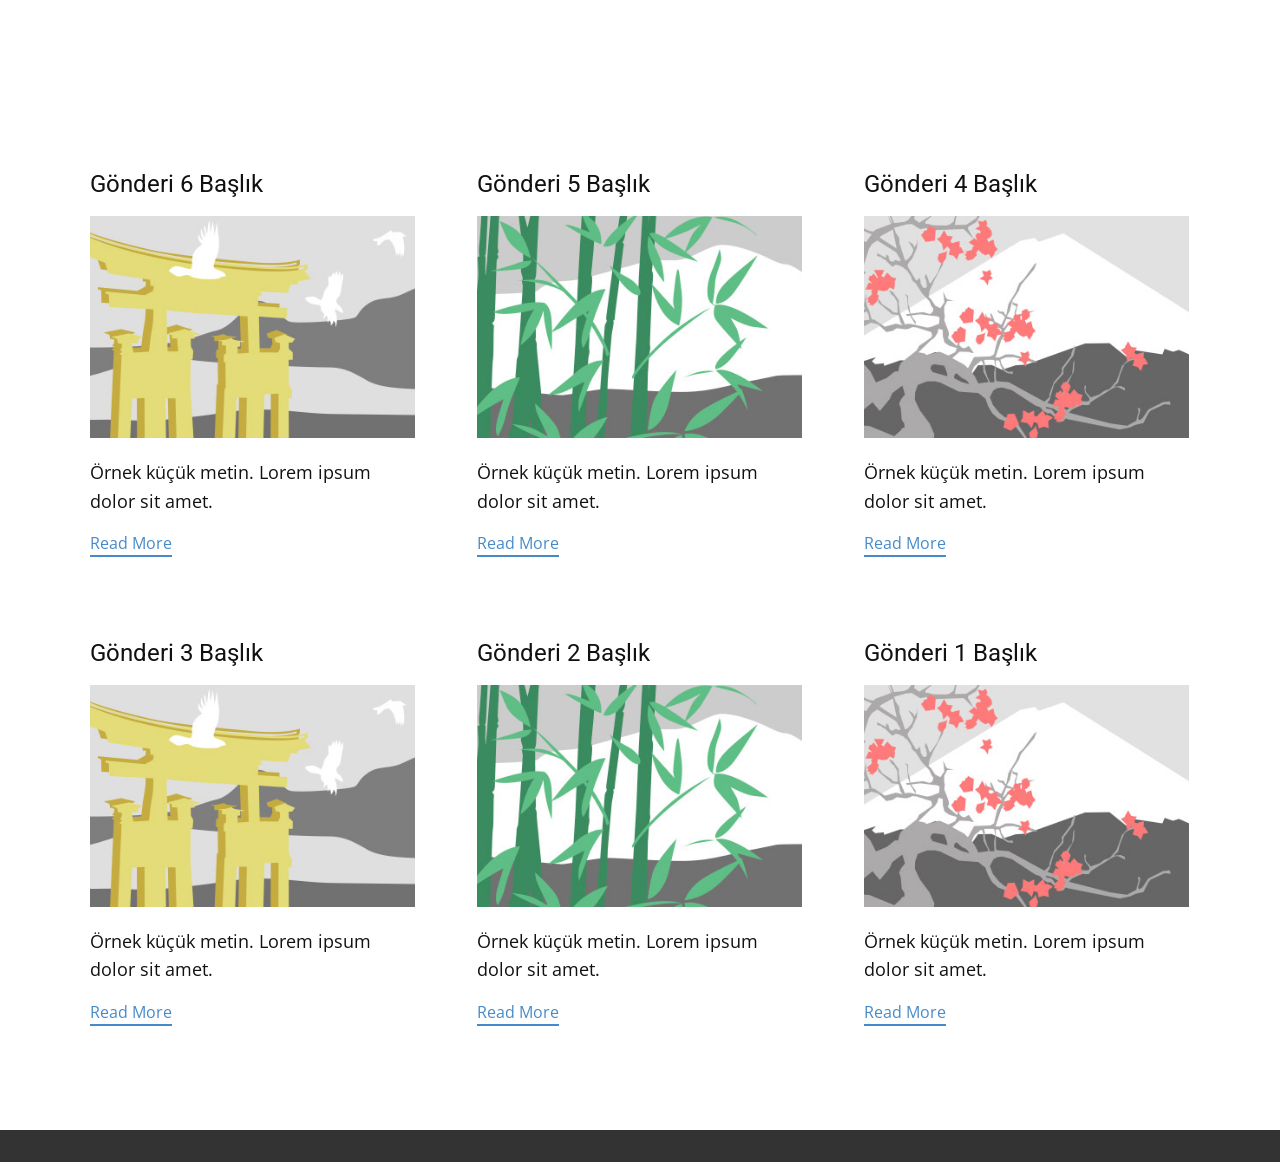
<file: blog/blog.html>
<!DOCTYPE html>
<html style="font-size: 16px;" lang="tr"><head>
    <meta name="viewport" content="width=device-width, initial-scale=1.0">
    <meta charset="utf-8">
    <meta name="keywords" content="">
    <meta name="description" content="">
    <title>Blog</title>
    <link rel="stylesheet" href="../nicepage.css" media="screen">
<link rel="stylesheet" href="../Blog-Template.css" media="screen">
    <script class="u-script" type="text/javascript" src="../jquery.js" defer=""></script>
    <script class="u-script" type="text/javascript" src="../nicepage.js" defer=""></script>
    <meta name="generator" content="Nicepage 8.2.5, nicepage.com">
    
    
    
    <link id="u-page-google-font" rel="stylesheet" href="https://fonts.googleapis.com/css2?display=swap&amp;family=Roboto:ital,wght@0,100;0,200;0,300;0,400;0,500;0,600;0,700;0,800;0,900;1,100;1,200;1,300;1,400;1,500;1,600;1,700;1,800;1,900&amp;family=Open+Sans:ital,wght@0,300;0,400;0,500;0,600;0,700;0,800;1,300;1,400;1,500;1,600;1,700;1,800">
    <script type="application/ld+json">{
		"@context": "http://schema.org",
		"@type": "Organization",
		"name": ""
}</script>
    <meta name="theme-color" content="#478ac9">
  <meta data-intl-tel-input-cdn-path="intlTelInput/"></head>
  <body data-path-to-root="../" data-include-products="false" class="u-body u-xl-mode" data-lang="tr"><header class="u-clearfix u-header u-header" id="header"><div class="u-clearfix u-sheet u-valign-middle-lg u-valign-middle-md u-valign-middle-sm u-valign-middle-xs u-sheet-1"></div></header>
    <section class="u-clearfix u-section-1" id="block-2">
      <div class="u-clearfix u-sheet u-valign-middle u-sheet-1"><!--blog--><!--blog_options_json--><!--{"type":"Recent","source":"","tags":"","count":""}--><!--/blog_options_json-->
        <div class="u-blog u-expanded-width u-repeater u-repeater-1" data-blog-id="blog-1"><!--blog_post-->
          <div class="u-blog-post u-container-style u-repeater-item u-white u-repeater-item-1">
            <div class="u-container-layout u-similar-container u-valign-top u-container-layout-1"><!--blog_post_header-->
              <h4 class="u-blog-control u-text u-text-1">
                <a class="u-post-header-link" href="../blog/gönderi-5.html">Gönderi 6 Başlık</a>
              </h4><!--/blog_post_header--><!--blog_post_image-->
              <img alt="" class="u-blog-control u-expanded-width u-image u-image-default u-image-1" src="../images/8ad73f3c.jpeg" data-href="../blog/gönderi-5.html"><!--/blog_post_image--><!--blog_post_content-->
              <div class="u-blog-control u-post-content u-text u-text-2 fr-view">Örnek küçük metin. Lorem ipsum dolor sit amet.</div><!--/blog_post_content--><!--blog_post_readmore-->
              <a href="../blog/gönderi-5.html" class="u-blog-control u-border-2 u-border-palette-1-base u-btn u-btn-rectangle u-button-style u-none u-btn-1"><!--blog_post_readmore_content--><!--options_json--><!--{"content":"Read More","defaultValue":"Devamını Oku"}--><!--/options_json-->Read More<!--/blog_post_readmore_content--></a><!--/blog_post_readmore-->
            </div>
          </div><div class="u-blog-post u-container-style u-repeater-item u-video-cover u-white">
            <div class="u-container-layout u-similar-container u-valign-top u-container-layout-2"><!--blog_post_header-->
              <h4 class="u-blog-control u-text u-text-3">
                <a class="u-post-header-link" href="../blog/gönderi-4.html">Gönderi 5 Başlık</a>
              </h4><!--/blog_post_header--><!--blog_post_image-->
              <img alt="" class="u-blog-control u-expanded-width u-image u-image-default u-image-2" src="../images/68f64b9d.jpeg" data-href="../blog/gönderi-4.html"><!--/blog_post_image--><!--blog_post_content-->
              <div class="u-blog-control u-post-content u-text u-text-4 fr-view">Örnek küçük metin. Lorem ipsum dolor sit amet.</div><!--/blog_post_content--><!--blog_post_readmore-->
              <a href="../blog/gönderi-4.html" class="u-blog-control u-border-2 u-border-palette-1-base u-btn u-btn-rectangle u-button-style u-none u-btn-2"><!--blog_post_readmore_content--><!--options_json--><!--{"content":"Read More","defaultValue":"Devamını Oku"}--><!--/options_json-->Read More<!--/blog_post_readmore_content--></a><!--/blog_post_readmore-->
            </div>
          </div><div class="u-blog-post u-container-style u-repeater-item u-video-cover u-white">
            <div class="u-container-layout u-similar-container u-valign-top u-container-layout-3"><!--blog_post_header-->
              <h4 class="u-blog-control u-text u-text-5">
                <a class="u-post-header-link" href="../blog/gönderi-3.html">Gönderi 4 Başlık</a>
              </h4><!--/blog_post_header--><!--blog_post_image-->
              <img alt="" class="u-blog-control u-expanded-width u-image u-image-default u-image-3" src="../images/0fd3416c.jpeg" data-href="../blog/gönderi-3.html"><!--/blog_post_image--><!--blog_post_content-->
              <div class="u-blog-control u-post-content u-text u-text-6 fr-view">Örnek küçük metin. Lorem ipsum dolor sit amet.</div><!--/blog_post_content--><!--blog_post_readmore-->
              <a href="../blog/gönderi-3.html" class="u-blog-control u-border-2 u-border-palette-1-base u-btn u-btn-rectangle u-button-style u-none u-btn-3"><!--blog_post_readmore_content--><!--options_json--><!--{"content":"Read More","defaultValue":"Devamını Oku"}--><!--/options_json-->Read More<!--/blog_post_readmore_content--></a><!--/blog_post_readmore-->
            </div>
          </div><div class="u-blog-post u-container-style u-repeater-item u-white u-repeater-item-1">
            <div class="u-container-layout u-similar-container u-valign-top u-container-layout-1"><!--blog_post_header-->
              <h4 class="u-blog-control u-text u-text-1">
                <a class="u-post-header-link" href="../blog/gönderi-2.html">Gönderi 3 Başlık</a>
              </h4><!--/blog_post_header--><!--blog_post_image-->
              <img alt="" class="u-blog-control u-expanded-width u-image u-image-default u-image-1" src="../images/8ad73f3c.jpeg" data-href="../blog/gönderi-2.html"><!--/blog_post_image--><!--blog_post_content-->
              <div class="u-blog-control u-post-content u-text u-text-2 fr-view">Örnek küçük metin. Lorem ipsum dolor sit amet.</div><!--/blog_post_content--><!--blog_post_readmore-->
              <a href="../blog/gönderi-2.html" class="u-blog-control u-border-2 u-border-palette-1-base u-btn u-btn-rectangle u-button-style u-none u-btn-1"><!--blog_post_readmore_content--><!--options_json--><!--{"content":"Read More","defaultValue":"Devamını Oku"}--><!--/options_json-->Read More<!--/blog_post_readmore_content--></a><!--/blog_post_readmore-->
            </div>
          </div><div class="u-blog-post u-container-style u-repeater-item u-video-cover u-white">
            <div class="u-container-layout u-similar-container u-valign-top u-container-layout-2"><!--blog_post_header-->
              <h4 class="u-blog-control u-text u-text-3">
                <a class="u-post-header-link" href="../blog/gönderi-1.html">Gönderi 2 Başlık</a>
              </h4><!--/blog_post_header--><!--blog_post_image-->
              <img alt="" class="u-blog-control u-expanded-width u-image u-image-default u-image-2" src="../images/68f64b9d.jpeg" data-href="../blog/gönderi-1.html"><!--/blog_post_image--><!--blog_post_content-->
              <div class="u-blog-control u-post-content u-text u-text-4 fr-view">Örnek küçük metin. Lorem ipsum dolor sit amet.</div><!--/blog_post_content--><!--blog_post_readmore-->
              <a href="../blog/gönderi-1.html" class="u-blog-control u-border-2 u-border-palette-1-base u-btn u-btn-rectangle u-button-style u-none u-btn-2"><!--blog_post_readmore_content--><!--options_json--><!--{"content":"Read More","defaultValue":"Devamını Oku"}--><!--/options_json-->Read More<!--/blog_post_readmore_content--></a><!--/blog_post_readmore-->
            </div>
          </div><div class="u-blog-post u-container-style u-repeater-item u-video-cover u-white">
            <div class="u-container-layout u-similar-container u-valign-top u-container-layout-3"><!--blog_post_header-->
              <h4 class="u-blog-control u-text u-text-5">
                <a class="u-post-header-link" href="../blog/gönderi.html">Gönderi 1 Başlık</a>
              </h4><!--/blog_post_header--><!--blog_post_image-->
              <img alt="" class="u-blog-control u-expanded-width u-image u-image-default u-image-3" src="../images/0fd3416c.jpeg" data-href="../blog/gönderi.html"><!--/blog_post_image--><!--blog_post_content-->
              <div class="u-blog-control u-post-content u-text u-text-6 fr-view">Örnek küçük metin. Lorem ipsum dolor sit amet.</div><!--/blog_post_content--><!--blog_post_readmore-->
              <a href="../blog/gönderi.html" class="u-blog-control u-border-2 u-border-palette-1-base u-btn u-btn-rectangle u-button-style u-none u-btn-3"><!--blog_post_readmore_content--><!--options_json--><!--{"content":"Read More","defaultValue":"Devamını Oku"}--><!--/options_json-->Read More<!--/blog_post_readmore_content--></a><!--/blog_post_readmore-->
            </div>
          </div><!--/blog_post--><!--blog_post-->
          <!--/blog_post--><!--blog_post-->
          <!--/blog_post-->
        </div><!--/blog-->
      </div>
    </section>
    
    
    
    <footer class="u-align-center u-clearfix u-container-align-center u-footer u-white u-footer" id="footer"><div class="u-clearfix u-sheet u-sheet-1"></div></footer>
    <section class="u-backlink u-clearfix u-grey-80"></section>
  
</body></html>
</file>
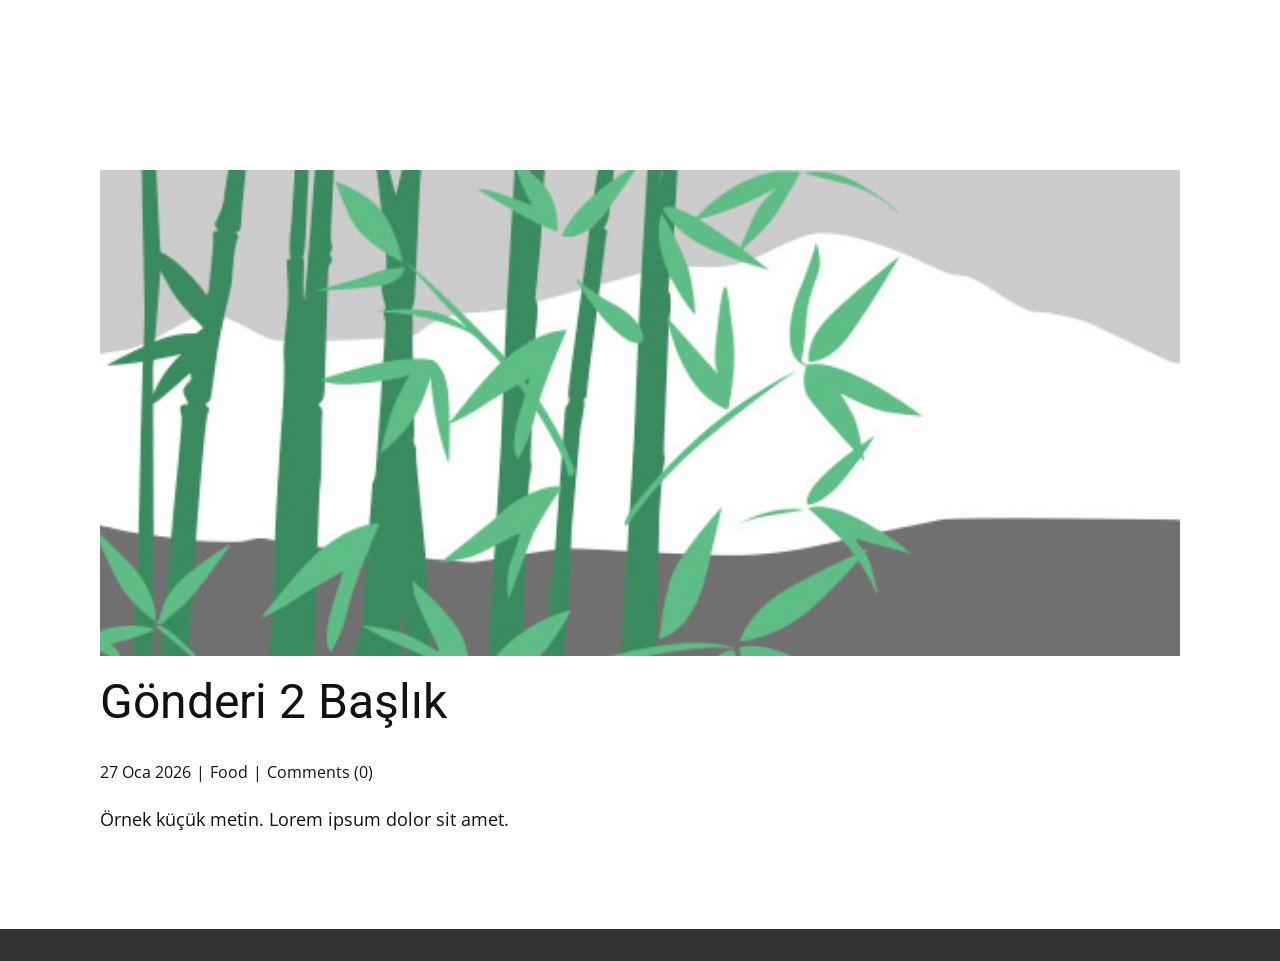
<file: blog/gönderi-1.html>
<!DOCTYPE html>
<html style="font-size: 16px;" lang="tr"><head>
    <meta name="viewport" content="width=device-width, initial-scale=1.0">
    <meta charset="utf-8">
    <meta name="keywords" content="Gönderi 1 Başlık">
    <meta name="description" content="">
    <title>Gönderi 2 Başlık</title>
    <link rel="stylesheet" href="../nicepage.css" media="screen">
<link rel="stylesheet" href="../Post-Template.css" media="screen">
    <script class="u-script" type="text/javascript" src="../jquery.js" defer=""></script>
    <script class="u-script" type="text/javascript" src="../nicepage.js" defer=""></script>
    <meta name="generator" content="Nicepage 8.2.5, nicepage.com">
    
    
    
    <link id="u-page-google-font" rel="stylesheet" href="https://fonts.googleapis.com/css2?display=swap&amp;family=Roboto:ital,wght@0,100;0,200;0,300;0,400;0,500;0,600;0,700;0,800;0,900;1,100;1,200;1,300;1,400;1,500;1,600;1,700;1,800;1,900&amp;family=Open+Sans:ital,wght@0,300;0,400;0,500;0,600;0,700;0,800;1,300;1,400;1,500;1,600;1,700;1,800">
    <script type="application/ld+json">{
		"@context": "http://schema.org",
		"@type": "Organization",
		"name": ""
}</script>
    <meta name="theme-color" content="#478ac9">
  <meta data-intl-tel-input-cdn-path="intlTelInput/"></head>
  <body data-path-to-root="./" data-include-products="false" class="u-body u-xl-mode" data-lang="tr"><header class="u-clearfix u-header u-header" id="header"><div class="u-clearfix u-sheet u-valign-middle-lg u-valign-middle-md u-valign-middle-sm u-valign-middle-xs u-sheet-1"></div></header>
    <section class="u-align-center u-clearfix u-section-1" id="block-2">
      <div class="u-clearfix u-sheet u-valign-middle-md u-valign-middle-sm u-valign-middle-xs u-sheet-1"><!--post_details--><!--post_details_options_json--><!--{"source":""}--><!--/post_details_options_json--><!--blog_post-->
        <div class="u-container-style u-expanded-width u-post-details u-post-details-1">
          <div class="u-container-layout u-valign-middle u-container-layout-1"><!--blog_post_image-->
            <img alt="" class="u-blog-control u-expanded-width u-image u-image-default u-image-1" src="../images/68f64b9d.jpeg"><!--/blog_post_image--><!--blog_post_header-->
            <h2 class="u-blog-control u-text u-text-1">Gönderi 2 Başlık</h2><!--/blog_post_header--><!--blog_post_metadata-->
            <div class="u-blog-control u-metadata u-metadata-1"><!--blog_post_metadata_date--><span class="u-meta-date u-meta-icon">27 Oca 2026</span><!--/blog_post_metadata_date--><!--blog_post_metadata_category--><span class="u-meta-category u-meta-icon"><a href="/blog/blog.html#/blog-1///1">Food</a></span><!--/blog_post_metadata_category--><!--blog_post_metadata_comments--><span class="u-meta-comments u-meta-icon"><!--blog_post_metadata_comments_content-->Comments (0)<!--/blog_post_metadata_comments_content--></span><!--/blog_post_metadata_comments-->
            </div><!--/blog_post_metadata--><!--blog_post_content-->
            <div class="u-align-justify u-blog-control u-post-content u-text u-text-2 fr-view">
  <p>Örnek küçük metin. Lorem ipsum dolor sit amet.</p>
  </div><!--/blog_post_content-->
          </div>
        </div><!--/blog_post--><!--/post_details-->
      </div>
    </section>
    
    
    
    <footer class="u-align-center u-clearfix u-container-align-center u-footer u-white u-footer" id="footer"><div class="u-clearfix u-sheet u-sheet-1"></div></footer>
    <section class="u-backlink u-clearfix u-grey-80"></section>
  
</body></html>
</file>
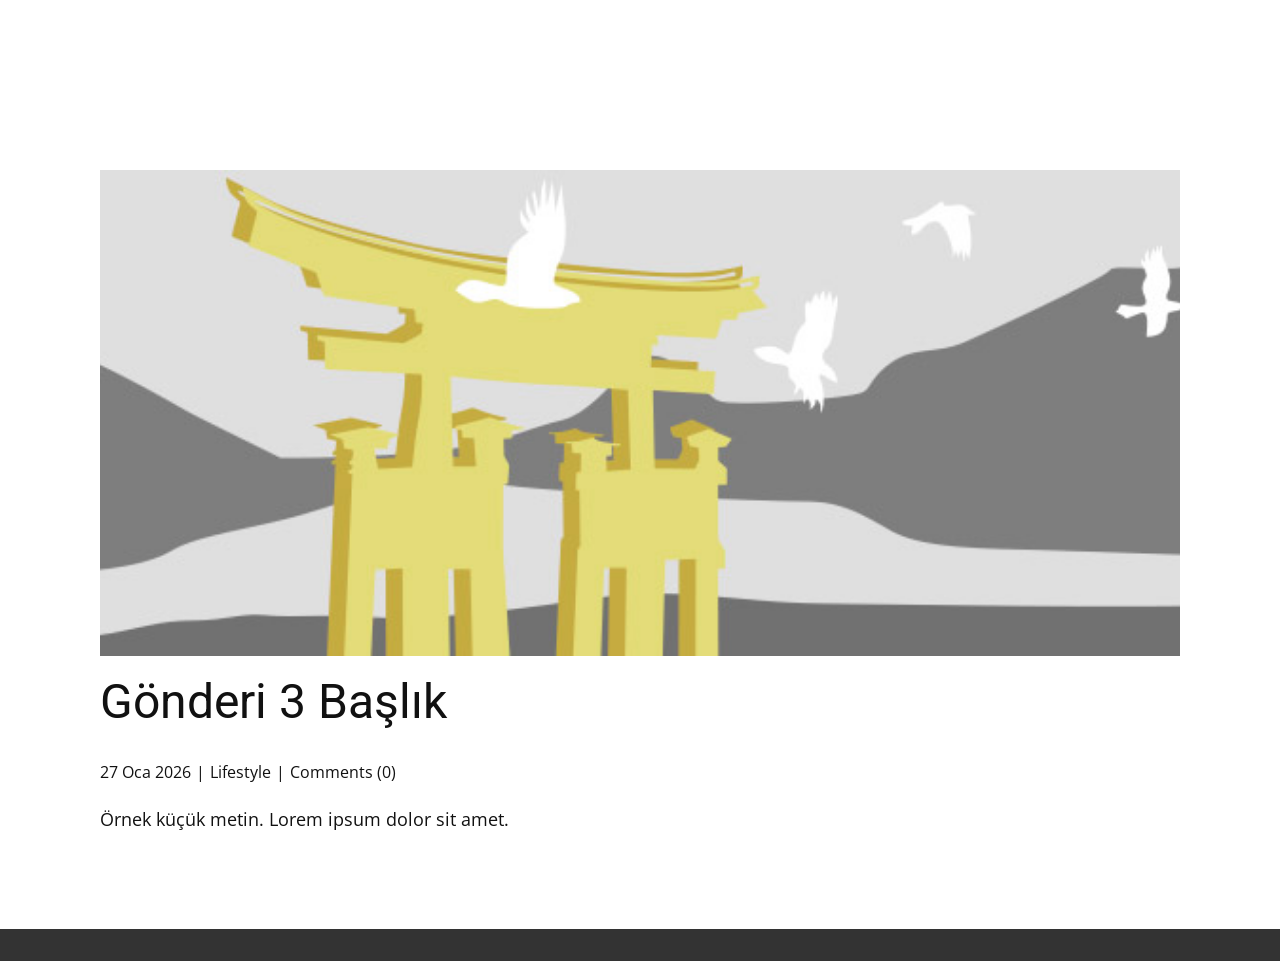
<file: blog/gönderi-2.html>
<!DOCTYPE html>
<html style="font-size: 16px;" lang="tr"><head>
    <meta name="viewport" content="width=device-width, initial-scale=1.0">
    <meta charset="utf-8">
    <meta name="keywords" content="Gönderi 1 Başlık">
    <meta name="description" content="">
    <title>Gönderi 3 Başlık</title>
    <link rel="stylesheet" href="../nicepage.css" media="screen">
<link rel="stylesheet" href="../Post-Template.css" media="screen">
    <script class="u-script" type="text/javascript" src="../jquery.js" defer=""></script>
    <script class="u-script" type="text/javascript" src="../nicepage.js" defer=""></script>
    <meta name="generator" content="Nicepage 8.2.5, nicepage.com">
    
    
    
    <link id="u-page-google-font" rel="stylesheet" href="https://fonts.googleapis.com/css2?display=swap&amp;family=Roboto:ital,wght@0,100;0,200;0,300;0,400;0,500;0,600;0,700;0,800;0,900;1,100;1,200;1,300;1,400;1,500;1,600;1,700;1,800;1,900&amp;family=Open+Sans:ital,wght@0,300;0,400;0,500;0,600;0,700;0,800;1,300;1,400;1,500;1,600;1,700;1,800">
    <script type="application/ld+json">{
		"@context": "http://schema.org",
		"@type": "Organization",
		"name": ""
}</script>
    <meta name="theme-color" content="#478ac9">
  <meta data-intl-tel-input-cdn-path="intlTelInput/"></head>
  <body data-path-to-root="./" data-include-products="false" class="u-body u-xl-mode" data-lang="tr"><header class="u-clearfix u-header u-header" id="header"><div class="u-clearfix u-sheet u-valign-middle-lg u-valign-middle-md u-valign-middle-sm u-valign-middle-xs u-sheet-1"></div></header>
    <section class="u-align-center u-clearfix u-section-1" id="block-2">
      <div class="u-clearfix u-sheet u-valign-middle-md u-valign-middle-sm u-valign-middle-xs u-sheet-1"><!--post_details--><!--post_details_options_json--><!--{"source":""}--><!--/post_details_options_json--><!--blog_post-->
        <div class="u-container-style u-expanded-width u-post-details u-post-details-1">
          <div class="u-container-layout u-valign-middle u-container-layout-1"><!--blog_post_image-->
            <img alt="" class="u-blog-control u-expanded-width u-image u-image-default u-image-1" src="../images/8ad73f3c.jpeg"><!--/blog_post_image--><!--blog_post_header-->
            <h2 class="u-blog-control u-text u-text-1">Gönderi 3 Başlık</h2><!--/blog_post_header--><!--blog_post_metadata-->
            <div class="u-blog-control u-metadata u-metadata-1"><!--blog_post_metadata_date--><span class="u-meta-date u-meta-icon">27 Oca 2026</span><!--/blog_post_metadata_date--><!--blog_post_metadata_category--><span class="u-meta-category u-meta-icon"><a href="/blog/blog.html#/blog-1///3">Lifestyle</a></span><!--/blog_post_metadata_category--><!--blog_post_metadata_comments--><span class="u-meta-comments u-meta-icon"><!--blog_post_metadata_comments_content-->Comments (0)<!--/blog_post_metadata_comments_content--></span><!--/blog_post_metadata_comments-->
            </div><!--/blog_post_metadata--><!--blog_post_content-->
            <div class="u-align-justify u-blog-control u-post-content u-text u-text-2 fr-view">
  <p>Örnek küçük metin. Lorem ipsum dolor sit amet.</p>
  </div><!--/blog_post_content-->
          </div>
        </div><!--/blog_post--><!--/post_details-->
      </div>
    </section>
    
    
    
    <footer class="u-align-center u-clearfix u-container-align-center u-footer u-white u-footer" id="footer"><div class="u-clearfix u-sheet u-sheet-1"></div></footer>
    <section class="u-backlink u-clearfix u-grey-80"></section>
  
</body></html>
</file>
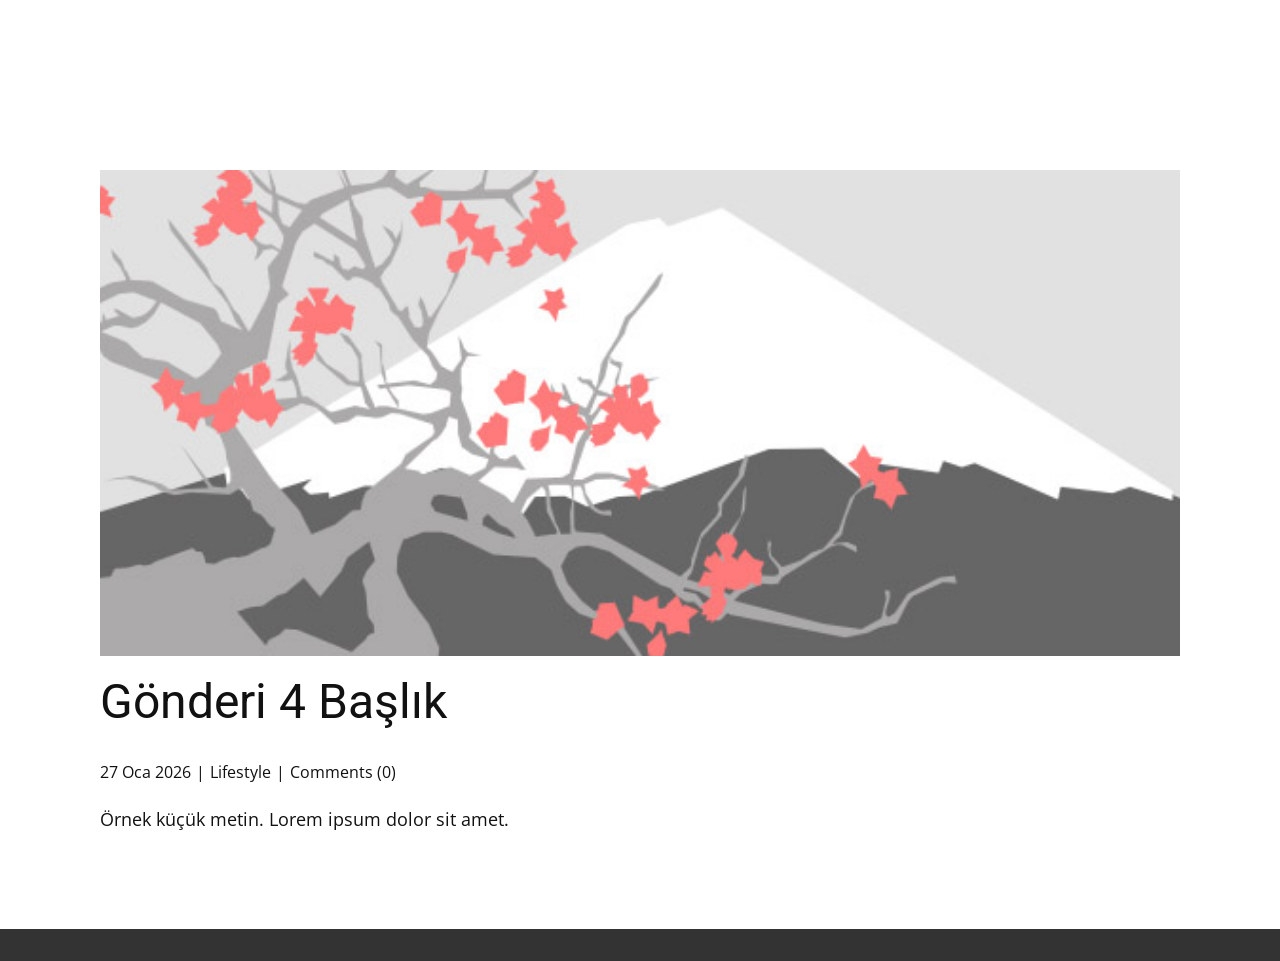
<file: blog/gönderi-3.html>
<!DOCTYPE html>
<html style="font-size: 16px;" lang="tr"><head>
    <meta name="viewport" content="width=device-width, initial-scale=1.0">
    <meta charset="utf-8">
    <meta name="keywords" content="Gönderi 1 Başlık">
    <meta name="description" content="">
    <title>Gönderi 4 Başlık</title>
    <link rel="stylesheet" href="../nicepage.css" media="screen">
<link rel="stylesheet" href="../Post-Template.css" media="screen">
    <script class="u-script" type="text/javascript" src="../jquery.js" defer=""></script>
    <script class="u-script" type="text/javascript" src="../nicepage.js" defer=""></script>
    <meta name="generator" content="Nicepage 8.2.5, nicepage.com">
    
    
    
    <link id="u-page-google-font" rel="stylesheet" href="https://fonts.googleapis.com/css2?display=swap&amp;family=Roboto:ital,wght@0,100;0,200;0,300;0,400;0,500;0,600;0,700;0,800;0,900;1,100;1,200;1,300;1,400;1,500;1,600;1,700;1,800;1,900&amp;family=Open+Sans:ital,wght@0,300;0,400;0,500;0,600;0,700;0,800;1,300;1,400;1,500;1,600;1,700;1,800">
    <script type="application/ld+json">{
		"@context": "http://schema.org",
		"@type": "Organization",
		"name": ""
}</script>
    <meta name="theme-color" content="#478ac9">
  <meta data-intl-tel-input-cdn-path="intlTelInput/"></head>
  <body data-path-to-root="./" data-include-products="false" class="u-body u-xl-mode" data-lang="tr"><header class="u-clearfix u-header u-header" id="header"><div class="u-clearfix u-sheet u-valign-middle-lg u-valign-middle-md u-valign-middle-sm u-valign-middle-xs u-sheet-1"></div></header>
    <section class="u-align-center u-clearfix u-section-1" id="block-2">
      <div class="u-clearfix u-sheet u-valign-middle-md u-valign-middle-sm u-valign-middle-xs u-sheet-1"><!--post_details--><!--post_details_options_json--><!--{"source":""}--><!--/post_details_options_json--><!--blog_post-->
        <div class="u-container-style u-expanded-width u-post-details u-post-details-1">
          <div class="u-container-layout u-valign-middle u-container-layout-1"><!--blog_post_image-->
            <img alt="" class="u-blog-control u-expanded-width u-image u-image-default u-image-1" src="../images/0fd3416c.jpeg"><!--/blog_post_image--><!--blog_post_header-->
            <h2 class="u-blog-control u-text u-text-1">Gönderi 4 Başlık</h2><!--/blog_post_header--><!--blog_post_metadata-->
            <div class="u-blog-control u-metadata u-metadata-1"><!--blog_post_metadata_date--><span class="u-meta-date u-meta-icon">27 Oca 2026</span><!--/blog_post_metadata_date--><!--blog_post_metadata_category--><span class="u-meta-category u-meta-icon"><a href="/blog/blog.html#/blog-1///3">Lifestyle</a></span><!--/blog_post_metadata_category--><!--blog_post_metadata_comments--><span class="u-meta-comments u-meta-icon"><!--blog_post_metadata_comments_content-->Comments (0)<!--/blog_post_metadata_comments_content--></span><!--/blog_post_metadata_comments-->
            </div><!--/blog_post_metadata--><!--blog_post_content-->
            <div class="u-align-justify u-blog-control u-post-content u-text u-text-2 fr-view">
  <p>Örnek küçük metin. Lorem ipsum dolor sit amet.</p>
  </div><!--/blog_post_content-->
          </div>
        </div><!--/blog_post--><!--/post_details-->
      </div>
    </section>
    
    
    
    <footer class="u-align-center u-clearfix u-container-align-center u-footer u-white u-footer" id="footer"><div class="u-clearfix u-sheet u-sheet-1"></div></footer>
    <section class="u-backlink u-clearfix u-grey-80"></section>
  
</body></html>
</file>
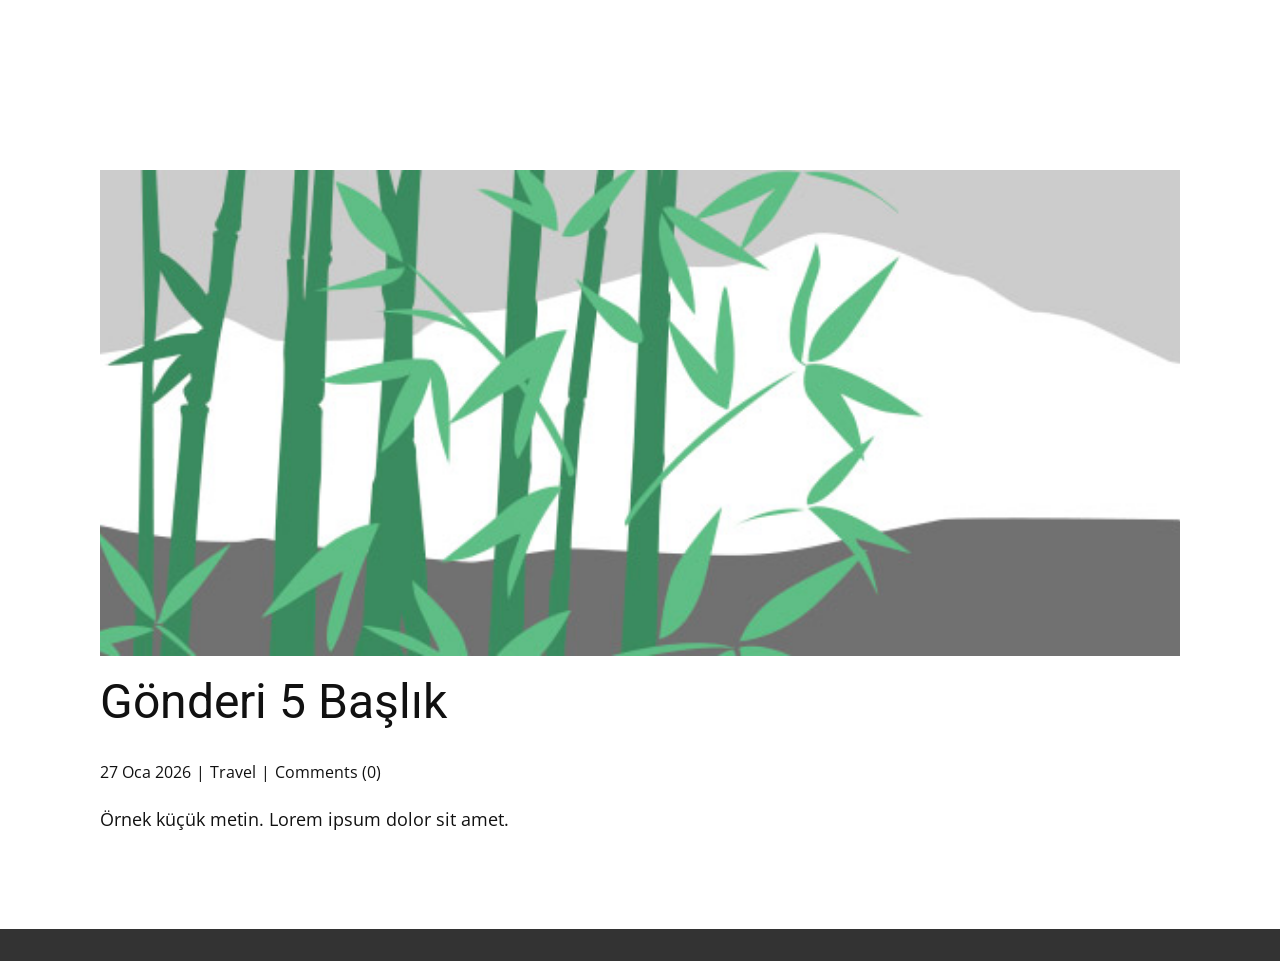
<file: blog/gönderi-4.html>
<!DOCTYPE html>
<html style="font-size: 16px;" lang="tr"><head>
    <meta name="viewport" content="width=device-width, initial-scale=1.0">
    <meta charset="utf-8">
    <meta name="keywords" content="Gönderi 1 Başlık">
    <meta name="description" content="">
    <title>Gönderi 5 Başlık</title>
    <link rel="stylesheet" href="../nicepage.css" media="screen">
<link rel="stylesheet" href="../Post-Template.css" media="screen">
    <script class="u-script" type="text/javascript" src="../jquery.js" defer=""></script>
    <script class="u-script" type="text/javascript" src="../nicepage.js" defer=""></script>
    <meta name="generator" content="Nicepage 8.2.5, nicepage.com">
    
    
    
    <link id="u-page-google-font" rel="stylesheet" href="https://fonts.googleapis.com/css2?display=swap&amp;family=Roboto:ital,wght@0,100;0,200;0,300;0,400;0,500;0,600;0,700;0,800;0,900;1,100;1,200;1,300;1,400;1,500;1,600;1,700;1,800;1,900&amp;family=Open+Sans:ital,wght@0,300;0,400;0,500;0,600;0,700;0,800;1,300;1,400;1,500;1,600;1,700;1,800">
    <script type="application/ld+json">{
		"@context": "http://schema.org",
		"@type": "Organization",
		"name": ""
}</script>
    <meta name="theme-color" content="#478ac9">
  <meta data-intl-tel-input-cdn-path="intlTelInput/"></head>
  <body data-path-to-root="./" data-include-products="false" class="u-body u-xl-mode" data-lang="tr"><header class="u-clearfix u-header u-header" id="header"><div class="u-clearfix u-sheet u-valign-middle-lg u-valign-middle-md u-valign-middle-sm u-valign-middle-xs u-sheet-1"></div></header>
    <section class="u-align-center u-clearfix u-section-1" id="block-2">
      <div class="u-clearfix u-sheet u-valign-middle-md u-valign-middle-sm u-valign-middle-xs u-sheet-1"><!--post_details--><!--post_details_options_json--><!--{"source":""}--><!--/post_details_options_json--><!--blog_post-->
        <div class="u-container-style u-expanded-width u-post-details u-post-details-1">
          <div class="u-container-layout u-valign-middle u-container-layout-1"><!--blog_post_image-->
            <img alt="" class="u-blog-control u-expanded-width u-image u-image-default u-image-1" src="../images/68f64b9d.jpeg"><!--/blog_post_image--><!--blog_post_header-->
            <h2 class="u-blog-control u-text u-text-1">Gönderi 5 Başlık</h2><!--/blog_post_header--><!--blog_post_metadata-->
            <div class="u-blog-control u-metadata u-metadata-1"><!--blog_post_metadata_date--><span class="u-meta-date u-meta-icon">27 Oca 2026</span><!--/blog_post_metadata_date--><!--blog_post_metadata_category--><span class="u-meta-category u-meta-icon"><a href="/blog/blog.html#/blog-1///2">Travel</a></span><!--/blog_post_metadata_category--><!--blog_post_metadata_comments--><span class="u-meta-comments u-meta-icon"><!--blog_post_metadata_comments_content-->Comments (0)<!--/blog_post_metadata_comments_content--></span><!--/blog_post_metadata_comments-->
            </div><!--/blog_post_metadata--><!--blog_post_content-->
            <div class="u-align-justify u-blog-control u-post-content u-text u-text-2 fr-view">
  <p>Örnek küçük metin. Lorem ipsum dolor sit amet.</p>
  </div><!--/blog_post_content-->
          </div>
        </div><!--/blog_post--><!--/post_details-->
      </div>
    </section>
    
    
    
    <footer class="u-align-center u-clearfix u-container-align-center u-footer u-white u-footer" id="footer"><div class="u-clearfix u-sheet u-sheet-1"></div></footer>
    <section class="u-backlink u-clearfix u-grey-80"></section>
  
</body></html>
</file>
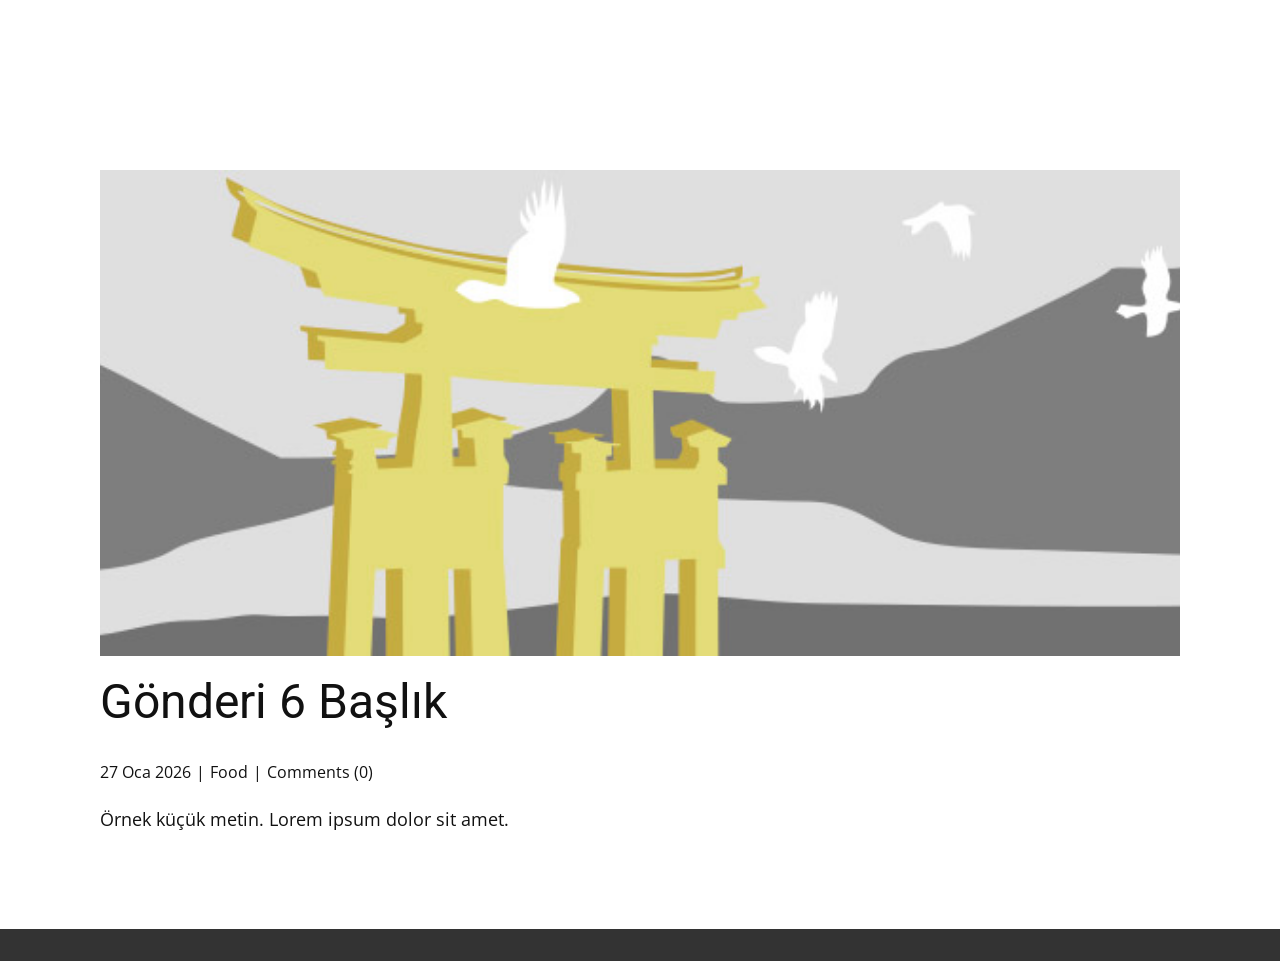
<file: blog/gönderi-5.html>
<!DOCTYPE html>
<html style="font-size: 16px;" lang="tr"><head>
    <meta name="viewport" content="width=device-width, initial-scale=1.0">
    <meta charset="utf-8">
    <meta name="keywords" content="Gönderi 1 Başlık">
    <meta name="description" content="">
    <title>Gönderi 6 Başlık</title>
    <link rel="stylesheet" href="../nicepage.css" media="screen">
<link rel="stylesheet" href="../Post-Template.css" media="screen">
    <script class="u-script" type="text/javascript" src="../jquery.js" defer=""></script>
    <script class="u-script" type="text/javascript" src="../nicepage.js" defer=""></script>
    <meta name="generator" content="Nicepage 8.2.5, nicepage.com">
    
    
    
    <link id="u-page-google-font" rel="stylesheet" href="https://fonts.googleapis.com/css2?display=swap&amp;family=Roboto:ital,wght@0,100;0,200;0,300;0,400;0,500;0,600;0,700;0,800;0,900;1,100;1,200;1,300;1,400;1,500;1,600;1,700;1,800;1,900&amp;family=Open+Sans:ital,wght@0,300;0,400;0,500;0,600;0,700;0,800;1,300;1,400;1,500;1,600;1,700;1,800">
    <script type="application/ld+json">{
		"@context": "http://schema.org",
		"@type": "Organization",
		"name": ""
}</script>
    <meta name="theme-color" content="#478ac9">
  <meta data-intl-tel-input-cdn-path="intlTelInput/"></head>
  <body data-path-to-root="./" data-include-products="false" class="u-body u-xl-mode" data-lang="tr"><header class="u-clearfix u-header u-header" id="header"><div class="u-clearfix u-sheet u-valign-middle-lg u-valign-middle-md u-valign-middle-sm u-valign-middle-xs u-sheet-1"></div></header>
    <section class="u-align-center u-clearfix u-section-1" id="block-2">
      <div class="u-clearfix u-sheet u-valign-middle-md u-valign-middle-sm u-valign-middle-xs u-sheet-1"><!--post_details--><!--post_details_options_json--><!--{"source":""}--><!--/post_details_options_json--><!--blog_post-->
        <div class="u-container-style u-expanded-width u-post-details u-post-details-1">
          <div class="u-container-layout u-valign-middle u-container-layout-1"><!--blog_post_image-->
            <img alt="" class="u-blog-control u-expanded-width u-image u-image-default u-image-1" src="../images/8ad73f3c.jpeg"><!--/blog_post_image--><!--blog_post_header-->
            <h2 class="u-blog-control u-text u-text-1">Gönderi 6 Başlık</h2><!--/blog_post_header--><!--blog_post_metadata-->
            <div class="u-blog-control u-metadata u-metadata-1"><!--blog_post_metadata_date--><span class="u-meta-date u-meta-icon">27 Oca 2026</span><!--/blog_post_metadata_date--><!--blog_post_metadata_category--><span class="u-meta-category u-meta-icon"><a href="/blog/blog.html#/blog-1///1">Food</a></span><!--/blog_post_metadata_category--><!--blog_post_metadata_comments--><span class="u-meta-comments u-meta-icon"><!--blog_post_metadata_comments_content-->Comments (0)<!--/blog_post_metadata_comments_content--></span><!--/blog_post_metadata_comments-->
            </div><!--/blog_post_metadata--><!--blog_post_content-->
            <div class="u-align-justify u-blog-control u-post-content u-text u-text-2 fr-view">
  <p>Örnek küçük metin. Lorem ipsum dolor sit amet.</p>
  </div><!--/blog_post_content-->
          </div>
        </div><!--/blog_post--><!--/post_details-->
      </div>
    </section>
    
    
    
    <footer class="u-align-center u-clearfix u-container-align-center u-footer u-white u-footer" id="footer"><div class="u-clearfix u-sheet u-sheet-1"></div></footer>
    <section class="u-backlink u-clearfix u-grey-80"></section>
  
</body></html>
</file>
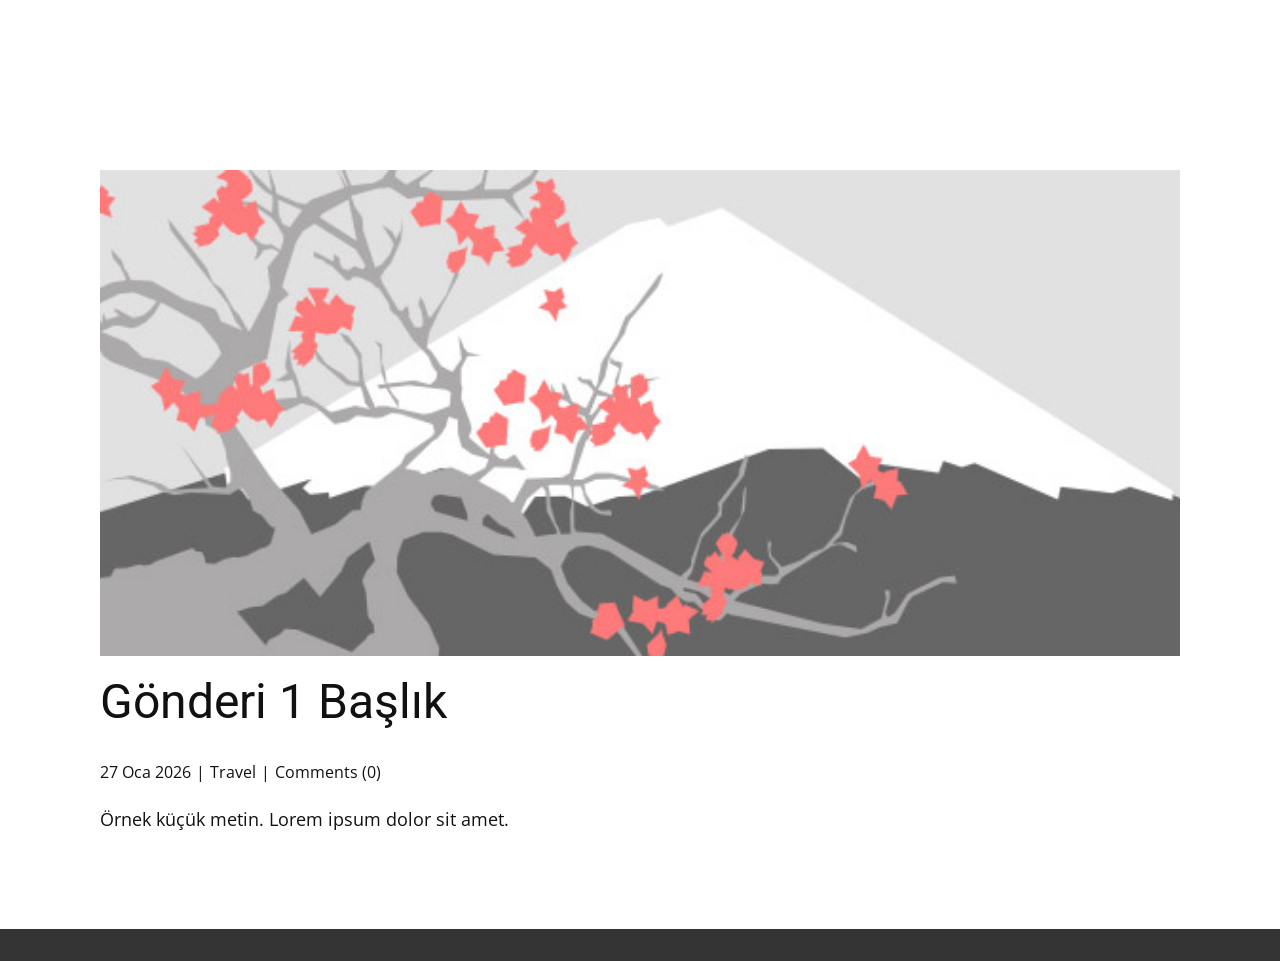
<file: blog/gönderi.html>
<!DOCTYPE html>
<html style="font-size: 16px;" lang="tr"><head>
    <meta name="viewport" content="width=device-width, initial-scale=1.0">
    <meta charset="utf-8">
    <meta name="keywords" content="Gönderi 1 Başlık">
    <meta name="description" content="">
    <title>Gönderi 1 Başlık</title>
    <link rel="stylesheet" href="../nicepage.css" media="screen">
<link rel="stylesheet" href="../Post-Template.css" media="screen">
    <script class="u-script" type="text/javascript" src="../jquery.js" defer=""></script>
    <script class="u-script" type="text/javascript" src="../nicepage.js" defer=""></script>
    <meta name="generator" content="Nicepage 8.2.5, nicepage.com">
    
    
    
    <link id="u-page-google-font" rel="stylesheet" href="https://fonts.googleapis.com/css2?display=swap&amp;family=Roboto:ital,wght@0,100;0,200;0,300;0,400;0,500;0,600;0,700;0,800;0,900;1,100;1,200;1,300;1,400;1,500;1,600;1,700;1,800;1,900&amp;family=Open+Sans:ital,wght@0,300;0,400;0,500;0,600;0,700;0,800;1,300;1,400;1,500;1,600;1,700;1,800">
    <script type="application/ld+json">{
		"@context": "http://schema.org",
		"@type": "Organization",
		"name": ""
}</script>
    <meta name="theme-color" content="#478ac9">
  <meta data-intl-tel-input-cdn-path="intlTelInput/"></head>
  <body data-path-to-root="./" data-include-products="false" class="u-body u-xl-mode" data-lang="tr"><header class="u-clearfix u-header u-header" id="header"><div class="u-clearfix u-sheet u-valign-middle-lg u-valign-middle-md u-valign-middle-sm u-valign-middle-xs u-sheet-1"></div></header>
    <section class="u-align-center u-clearfix u-section-1" id="block-2">
      <div class="u-clearfix u-sheet u-valign-middle-md u-valign-middle-sm u-valign-middle-xs u-sheet-1"><!--post_details--><!--post_details_options_json--><!--{"source":""}--><!--/post_details_options_json--><!--blog_post-->
        <div class="u-container-style u-expanded-width u-post-details u-post-details-1">
          <div class="u-container-layout u-valign-middle u-container-layout-1"><!--blog_post_image-->
            <img alt="" class="u-blog-control u-expanded-width u-image u-image-default u-image-1" src="../images/0fd3416c.jpeg"><!--/blog_post_image--><!--blog_post_header-->
            <h2 class="u-blog-control u-text u-text-1">Gönderi 1 Başlık</h2><!--/blog_post_header--><!--blog_post_metadata-->
            <div class="u-blog-control u-metadata u-metadata-1"><!--blog_post_metadata_date--><span class="u-meta-date u-meta-icon">27 Oca 2026</span><!--/blog_post_metadata_date--><!--blog_post_metadata_category--><span class="u-meta-category u-meta-icon"><a href="/blog/blog.html#/blog-1///2">Travel</a></span><!--/blog_post_metadata_category--><!--blog_post_metadata_comments--><span class="u-meta-comments u-meta-icon"><!--blog_post_metadata_comments_content-->Comments (0)<!--/blog_post_metadata_comments_content--></span><!--/blog_post_metadata_comments-->
            </div><!--/blog_post_metadata--><!--blog_post_content-->
            <div class="u-align-justify u-blog-control u-post-content u-text u-text-2 fr-view">
  <p>Örnek küçük metin. Lorem ipsum dolor sit amet.</p>
  </div><!--/blog_post_content-->
          </div>
        </div><!--/blog_post--><!--/post_details-->
      </div>
    </section>
    
    
    
    <footer class="u-align-center u-clearfix u-container-align-center u-footer u-white u-footer" id="footer"><div class="u-clearfix u-sheet u-sheet-1"></div></footer>
    <section class="u-backlink u-clearfix u-grey-80"></section>
  
</body></html>
</file>
